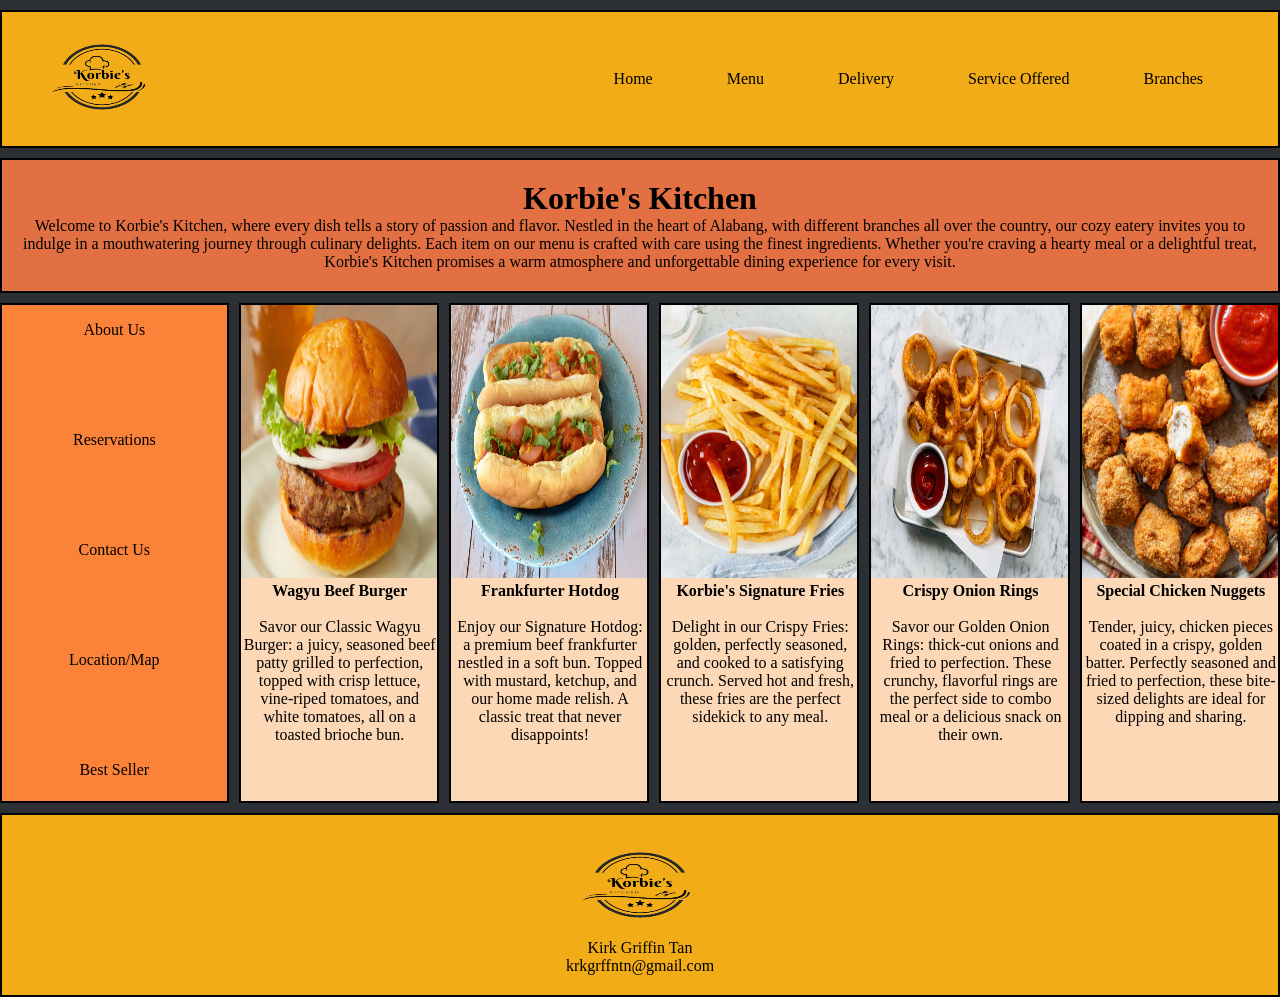
<file: index.html>
<!DOCTYPE html>
<html>
<head>
    <meta charset="UTF-8">
    <link rel="stylesheet" type="text/css" href="style.css">

</head>
<body>
        <div id="nav-div">
            <div id="logo-div">
                    <a href="index.html"> <img src="Korby.png" width="150" height="100"> </a>
            </div>
            <div id="navlinks-div">
                <a href="">Home</a>
                <a href="menu.html">Menu</a>
                <a href="delivery.html">Delivery</a>
                <a href="service.html">Service Offered</a>
                <a href="branches.html">Branches</a>
            </div>
        </div>
        <div class="header">
            <h1><b> Korbie's Kitchen </b></h1>
            <p> Welcome to Korbie's Kitchen, where every dish tells a story of passion and flavor. Nestled in the heart of Alabang, with different branches all over the country, our cozy eatery invites you to indulge in a mouthwatering journey through culinary delights. Each item on our menu is crafted with care using the finest ingredients. Whether you're craving a hearty meal or a delightful treat, Korbie's Kitchen promises a warm atmosphere and unforgettable dining experience for every visit.</p>
          </div>

        <div id="main-div">
            <div id="sidebar-div">
                <a href="about.html"> About Us <br></a>
                <a href="reservations.html"> Reservations <br></a>
                <a href="contact.html"> Contact Us <br></a>
                <a href="location.html"> Location/Map <br></a>
                <a href="best.html"> Best Seller <br></a>
            </div>
    
            <div class="box">
                <img src="burger.jpg"> 
                <p> <b> Wagyu Beef Burger </b> <br> <br> Savor our Classic Wagyu Burger: a juicy, seasoned beef patty grilled to perfection, topped with crisp lettuce, vine-riped tomatoes, and white tomatoes, all on a toasted brioche bun.</p> 
            </div>
            <div class="box">
                <img src="hotdog.jpg">
                <p> <b> Frankfurter Hotdog </b> <br> <br> Enjoy our Signature Hotdog: a premium beef frankfurter nestled in a soft bun. Topped with mustard, ketchup, and our home made relish. A classic treat that never disappoints!</p> 
            </div>
            <div class="box">
                <img src="fries.jpg"> 
                <p> <b>Korbie's Signature Fries</b> <br> <br> Delight in our Crispy Fries: golden, perfectly seasoned, and cooked to a satisfying crunch. Served hot and fresh, these fries are the perfect sidekick to any meal.</p> 
            </div>
            <div class="box">
                <img src="onionrings.jpg">
                <p> <b> Crispy Onion Rings </b> <br> <br> Savor our Golden Onion Rings: thick-cut onions and fried to perfection. These crunchy, flavorful rings are the perfect side to combo meal or a delicious snack on their own.</p>  
            </div>
            <div class="box">
                <img src="nuggets.jpg">
                <p> <b> Special Chicken Nuggets </b> <br> <br> Tender, juicy, chicken pieces coated in a crispy, golden batter. Perfectly seasoned and fried to perfection, these bite-sized delights are ideal for dipping and sharing.</p>  
            </div>
        </div>
        
        <div id="footer-div">
            <a href="index.html"> <img src="Korby.png" width="150" height="100" alt="Korby's Kitchen"> </a>
            <a href=""> <p> Kirk Griffin Tan </p> </a>
            <a href=""> <p> krkgrffntn@gmail.com </p> </a>
        </div>
</body>
</html>
</file>
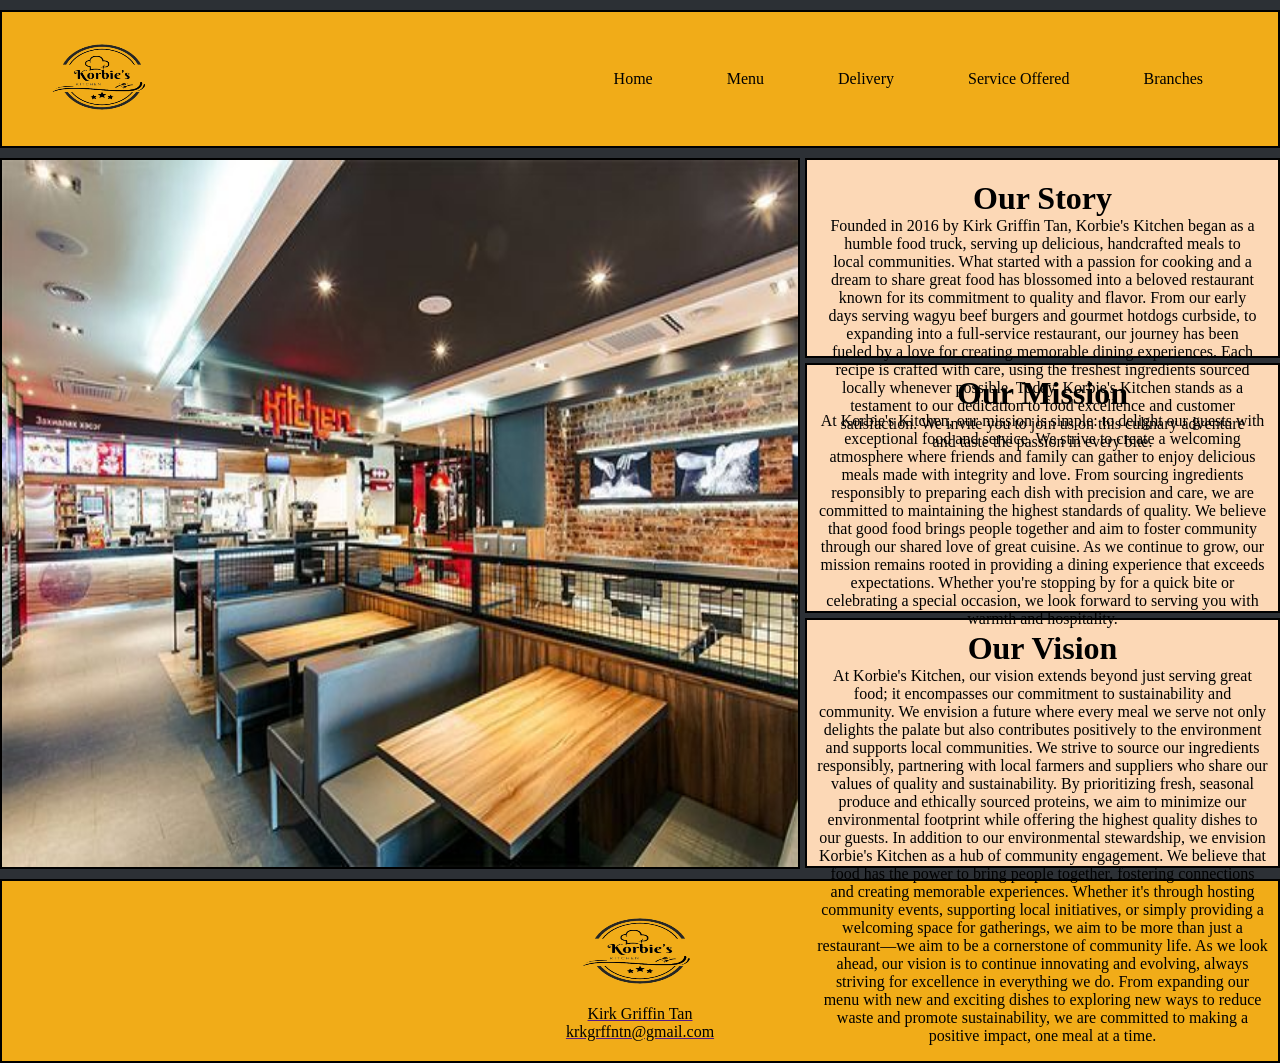
<file: about.html>
<!DOCTYPE html>
<html lang="en">
<head>
    <meta charset="UTF-8">
    <meta name="viewport" content="width=device-width, initial-scale=1.0">
    <link rel="stylesheet" type="text/css" href="about.css">
    <title>About Us - Korbie's Kitchen</title>
</head>
<body>
    <div id="nav-div">
        <div id="logo-div">
            <a href="index.html"> <img src="Korby.png" width="150" height="100"> </a>
        </div>
        <div id="navlinks-div">
            <a href="index.html">Home</a>
            <a href="menu.html">Menu</a>
            <a href="delivery.html">Delivery</a>
            <a href="service.html">Service Offered</a>
            <a href="branches.html">Branches</a>
        </div>
    </div>

    <div id="main-div">
        <div id="sidebar-div">
            <img src="kitchen.jpg">
        </div>

        <div class="content">
            <div class="header">
                <h1><b> Our Story </b></h1>
                <p> Founded in 2016 by Kirk Griffin Tan, Korbie's Kitchen began as a humble food truck, serving up delicious, handcrafted meals to local communities. What started with a passion for cooking and a dream to share great food has blossomed into a beloved restaurant known for its commitment to quality and flavor.
                    From our early days serving wagyu beef burgers and gourmet hotdogs curbside, to expanding into a full-service restaurant, our journey has been fueled by a love for creating memorable dining experiences. Each recipe is crafted with care, using the freshest ingredients sourced locally whenever possible.
                    Today, Korbie's Kitchen stands as a testament to our dedication to food excellence and customer satisfaction. We invite you to join us on this culinary adventure and taste the passion in every bite.</p>
            </div>

            <div class="mission">
                <h1><b> Our Mission </b></h1>
                <p> At Korbie's Kitchen, our mission is simple: to delight our guests with exceptional food and service. We strive to create a welcoming atmosphere where friends and family can gather to enjoy delicious meals made with integrity and love.
                    From sourcing ingredients responsibly to preparing each dish with precision and care, we are committed to maintaining the highest standards of quality. We believe that good food brings people together and aim to foster community through our shared love of great cuisine.
                    As we continue to grow, our mission remains rooted in providing a dining experience that exceeds expectations. Whether you're stopping by for a quick bite or celebrating a special occasion, we look forward to serving you with warmth and hospitality.</p>
            </div>

            <div class="vision">
                <h1><b> Our Vision </b></h1>
                <p> At Korbie's Kitchen, our vision extends beyond just serving great food; it encompasses our commitment to sustainability and community. We envision a future where every meal we serve not only delights the palate but also contributes positively to the environment and supports local communities.
                    We strive to source our ingredients responsibly, partnering with local farmers and suppliers who share our values of quality and sustainability. By prioritizing fresh, seasonal produce and ethically sourced proteins, we aim to minimize our environmental footprint while offering the highest quality dishes to our guests.
                    In addition to our environmental stewardship, we envision Korbie's Kitchen as a hub of community engagement. We believe that food has the power to bring people together, fostering connections and creating memorable experiences. Whether it's through hosting community events, supporting local initiatives, or simply providing a welcoming space for gatherings, we aim to be more than just a restaurant—we aim to be a cornerstone of community life.
                    As we look ahead, our vision is to continue innovating and evolving, always striving for excellence in everything we do. From expanding our menu with new and exciting dishes to exploring new ways to reduce waste and promote sustainability, we are committed to making a positive impact, one meal at a time.</p>
            </div>
        </div>
    </div>

    <div id="footer-div">
        <a href="index.html"> <img src="Korby.png" width="150" height="100" alt="Korby's Kitchen"> </a>
        <a href=""> <p> Kirk Griffin Tan </p> </a>
        <a href=""> <p> krkgrffntn@gmail.com </p> </a>
    </div>
</body>
</html>
</file>
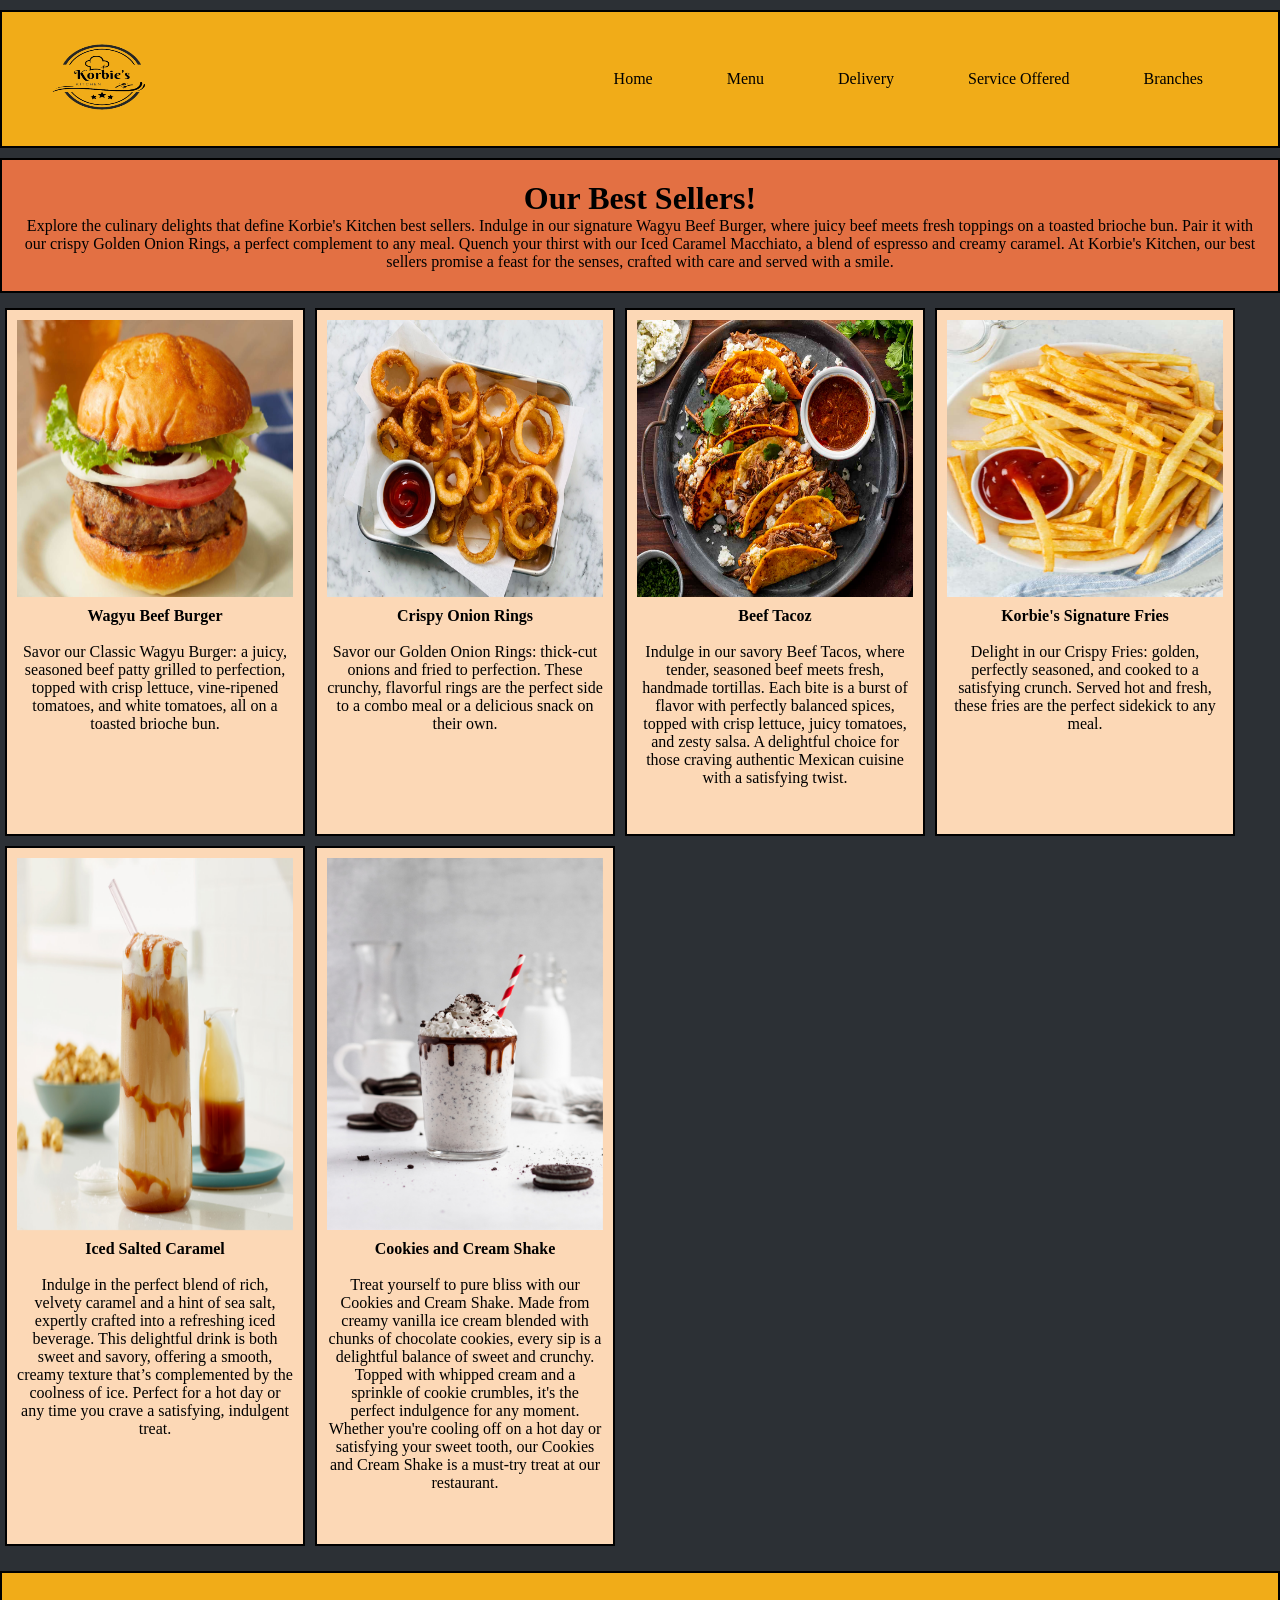
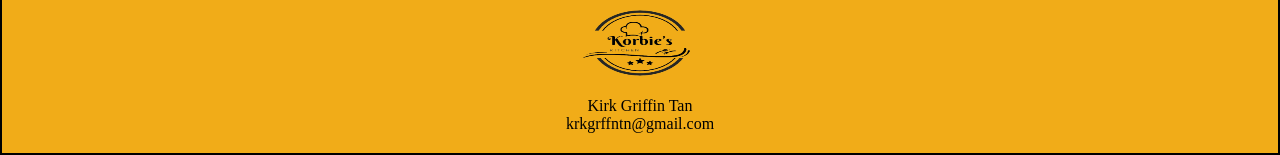
<file: best.html>
<!DOCTYPE html>
<html>
<head>
    <meta charset="UTF-8">
    <link rel="stylesheet" type="text/css" href="best.css">
</head>
<body>
    <div id="nav-div">
        <div id="logo-div">
            <a href="index.html"> <img src="Korby.png" width="150" height="100"> </a>
        </div>
        <div id="navlinks-div">
            <a href="index.html">Home</a>
            <a href="menu.html">Menu</a>
            <a href="delivery.html">Delivery</a>
            <a href="service.html">Service Offered</a>
            <a href="branches.html">Branches</a>
        </div>
    </div>

    <div class="header">
        <h1><b> Our Best Sellers!</b></h1>
        <p> Explore the culinary delights that define Korbie's Kitchen best sellers. Indulge in our signature Wagyu Beef Burger, where juicy beef meets fresh toppings on a toasted brioche bun. Pair it with our crispy Golden Onion Rings, a perfect complement to any meal. Quench your thirst with our Iced Caramel Macchiato, a blend of espresso and creamy caramel. At Korbie's Kitchen, our best sellers promise a feast for the senses, crafted with care and served with a smile.</p>
      </div>

    <div id="main-div">
        <div class="box">
            <img src="burger.jpg" alt="Avatar" class="image">
            <div class="middle">
                <a href="delivery.html"><div class="text">Order Now</div> </a>
              </div> 
            <p> <b> Wagyu Beef Burger </b> <br> <br> Savor our Classic Wagyu Burger: a juicy, seasoned beef patty grilled to perfection, topped with crisp lettuce, vine-ripened tomatoes, and white tomatoes, all on a toasted brioche bun.</p> 
        </div>
        <div class="box">
            <img src="onionrings.jpg" alt="Avatar" class="image">
            <div class="middle">
                <a href="delivery.html"><div class="text">Order Now</div> </a>
              </div> 
            <p> <b> Crispy Onion Rings </b> <br> <br> Savor our Golden Onion Rings: thick-cut onions and fried to perfection. These crunchy, flavorful rings are the perfect side to a combo meal or a delicious snack on their own.</p>  
        </div>
        <div class="box">
            <img src="tacoz.jpg" alt="Avatar" class="image">
            <div class="middle">
                <a href="delivery.html"><div class="text">Order Now</div> </a>
              </div> 
            <p> <b> Beef Tacoz </b> <br> <br> Indulge in our savory Beef Tacos, where tender, seasoned beef meets fresh, handmade tortillas. Each bite is a burst of flavor with perfectly balanced spices, topped with crisp lettuce, juicy tomatoes, and zesty salsa. A delightful choice for those craving authentic Mexican cuisine with a satisfying twist.</p>  
        </div>
        <div class="box">
            <img src="fries.jpg" alt="Avatar" class="image">
            <div class="middle">
                <a href="delivery.html"><div class="text">Order Now</div> </a>
              </div>  
            <p> <b>Korbie's Signature Fries</b> <br> <br> Delight in our Crispy Fries: golden, perfectly seasoned, and cooked to a satisfying crunch. Served hot and fresh, these fries are the perfect sidekick to any meal.</p> 
        </div>
        <div class="box">
            <img src="caramel.jpg" alt="Avatar" class="image">
            <div class="middle">
                <a href="delivery.html"><div class="text">Order Now</div> </a>
              </div> 
            <p> <b> Iced Salted Caramel </b> <br> <br> Indulge in the perfect blend of rich, velvety caramel and a hint of sea salt, expertly crafted into a refreshing iced beverage. This delightful drink is both sweet and savory, offering a smooth, creamy texture that’s complemented by the coolness of ice. Perfect for a hot day or any time you crave a satisfying, indulgent treat.</p>  
        </div>
        <div class="box">
            <img src="cockiesandcream.jpg" alt="Avatar" class="image">
            <div class="middle">
                <a href="delivery.html"><div class="text">Order Now</div> </a>
              </div> 
            <p> <b> Cookies and Cream Shake </b> <br> <br> Treat yourself to pure bliss with our Cookies and Cream Shake. Made from creamy vanilla ice cream blended with chunks of chocolate cookies, every sip is a delightful balance of sweet and crunchy. Topped with whipped cream and a sprinkle of cookie crumbles, it's the perfect indulgence for any moment. Whether you're cooling off on a hot day or satisfying your sweet tooth, our Cookies and Cream Shake is a must-try treat at our restaurant.</p>  
        </div>
    </div>
    
    <div id="footer-div">
        <a href="index.html"> <img src="Korby.png" width="150" height="100" alt="Korby's Kitchen"> </a>
        <a href=""> <p> Kirk Griffin Tan </p> </a>
        <a href=""> <p> krkgrffntn@gmail.com </p> </a>
    </div>
</body>
</html>
</file>
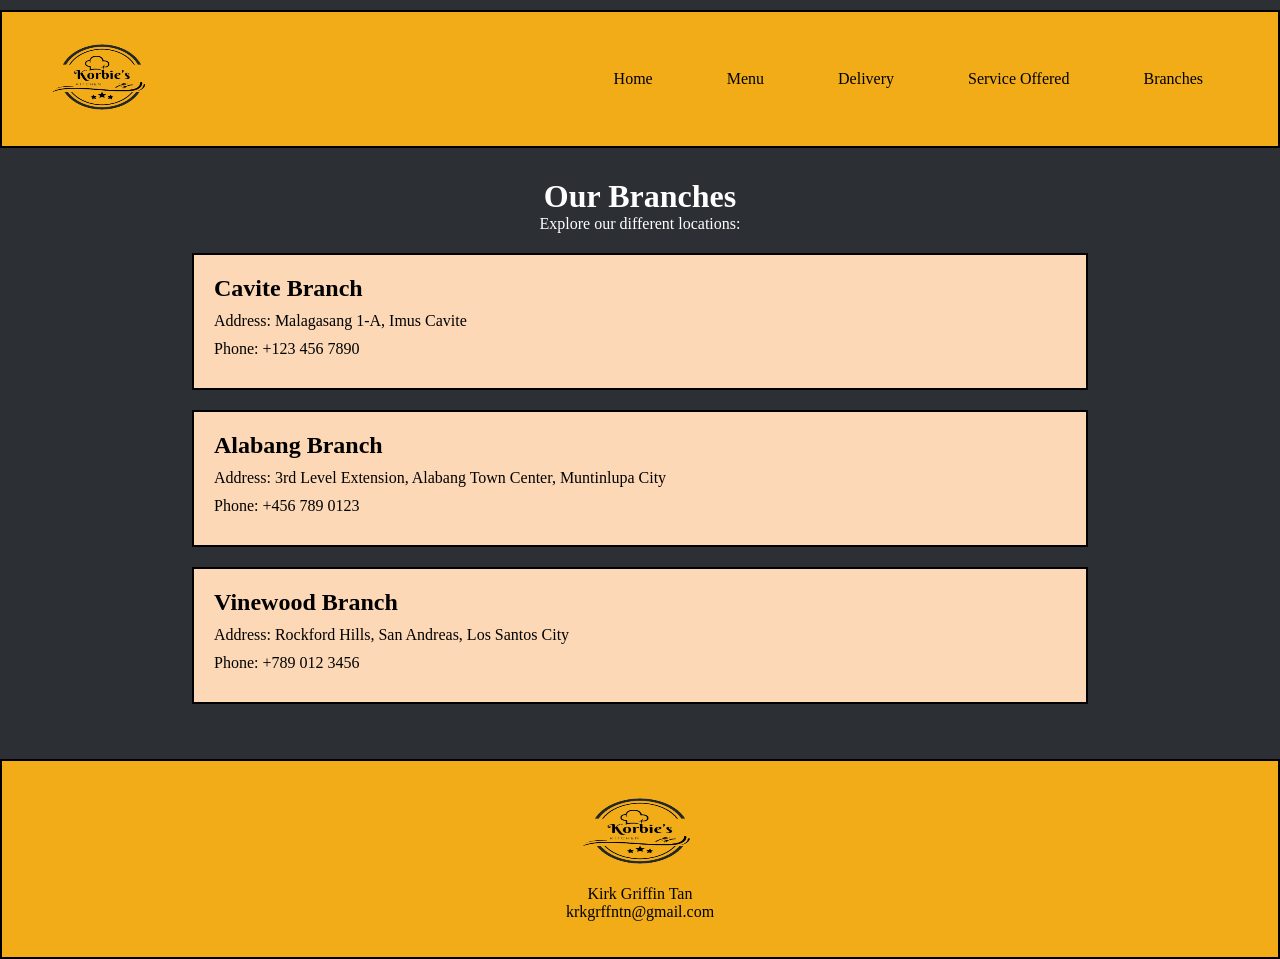
<file: branches.html>
<!DOCTYPE html>
<html lang="en">
<head>
    <meta charset="UTF-8">
    <meta name="viewport" content="width=device-width, initial-scale=1.0">
    <link rel="stylesheet" type="text/css" href="branches.css">
    <title>Branches - Korbie's Kitchen</title>
</head>
<body>
    <div id="nav-div">
        <div id="logo-div">
            <a href="index.html"> <img src="Korby.png" width="150" height="100" alt="Korby's Kitchen"> </a>
        </div>
        <div id="navlinks-div">
            <a href="index.html">Home</a>
            <a href="menu.html">Menu</a>
            <a href="delivery.html">Delivery</a>
            <a href="service.html">Service Offered</a>
            <a href="branches.html">Branches</a>
        </div>
    </div>

    <div id="main-div">
        <div class="content">
            <div class="header">
                <h1><b> Our Branches </b></h1>
                <p> Explore our different locations:</p>
            </div>

            <div class="branch">
                <h2><b> Cavite Branch </b></h2>
                <p> Address: Malagasang 1-A, Imus Cavite </p>
                <p> Phone: +123 456 7890 </p>
            </div>

            <div class="branch">
                <h2><b> Alabang Branch </b></h2>
                <p> Address: 3rd Level Extension, Alabang Town Center, Muntinlupa City  </p>
                <p> Phone: +456 789 0123 </p>
            </div>

            <div class="branch">
                <h2><b> Vinewood Branch </b></h2>
                <p> Address: Rockford Hills, San Andreas, Los Santos City </p>
                <p> Phone: +789 012 3456 </p>
            </div>
        </div>
    </div>

    <div id="footer-div">
        <a href="index.html"> <img src="Korby.png" width="150" height="100" alt="Korby's Kitchen"> </a>
        <a href=""> <p> Kirk Griffin Tan </p> </a>
        <a href=""> <p> krkgrffntn@gmail.com </p> </a>
    </div>

    <script src="https://code.jquery.com/jquery-3.5.1.slim.min.js"></script>
    <script src="https://cdn.jsdelivr.net/npm/@popperjs/core@2.9.2/dist/umd/popper.min.js"></script>
    <script src="https://maxcdn.bootstrapcdn.com/bootstrap/4.5.2/js/bootstrap.min.js"></script>
</body>
</html>
</file>
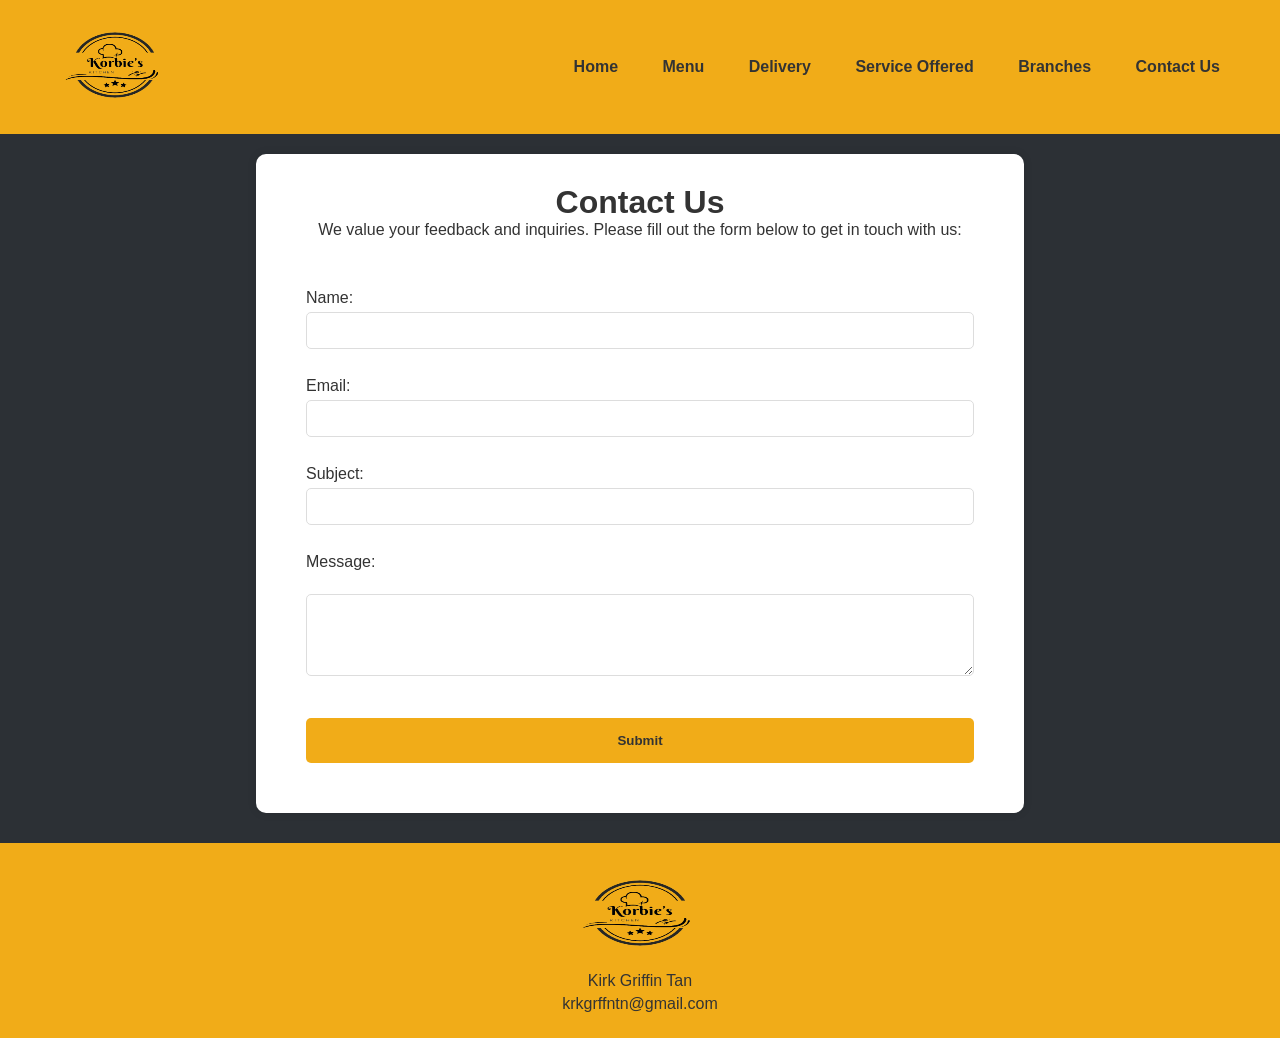
<file: contact.html>
<!DOCTYPE html>
<html lang="en">
<head>
    <meta charset="UTF-8">
    <meta name="viewport" content="width=device-width, initial-scale=1.0">
    <link rel="stylesheet" type="text/css" href="contact.css">
    <title>Contact Us - Korbie's Kitchen</title>
</head>
<body>
    <div id="nav-div">
        <div id="logo-div">
            <a href="index.html"> <img src="Korby.png" width="150" height="100" alt="Korbie's Kitchen"> </a>
        </div>
        <div id="navlinks-div">
            <a href="index.html">Home</a>
            <a href="menu.html">Menu</a>
            <a href="delivery.html">Delivery</a>
            <a href="service.html">Service Offered</a>
            <a href="branches.html">Branches</a>
            <a href="contact.html">Contact Us</a>
        </div>
    </div>

    <div id="main-div">
        <div class="content">
            <div class="header">
                <h1><b>Contact Us</b></h1>
                <p>We value your feedback and inquiries. Please fill out the form below to get in touch with us:</p>
            </div>

            <div class="contact-form">
                <form id="contactForm" target="_blank" action="https://formsubmit.co/krkgrffntn@gmail.com" method="POST">
                    <input type="hidden" name="_subject" value="New submission from Korbie's Kitchen Contact Form">
                    <input type="hidden" name="_captcha" value="false">
                    
                    <label for="name">Name:</label>
                    <input type="text" id="name" name="name" required><br><br>

                    <label for="email">Email:</label>
                    <input type="email" id="email" name="email" required><br><br>

                    <label for="subject">Subject:</label>
                    <input type="text" id="subject" name="subject" required><br><br>

                    <label for="message">Message:</label><br>
                    <textarea id="message" name="message" rows="4" cols="50" required></textarea><br><br>

                    <input type="submit" value="Submit">
                </form>

                <div id="confirmation" style="display: none;">
                    <p>Thank you for contacting us! We will get back to you soon.</p>
                    <a href="index.html">Return to Home Page</a>
                </div>
            </div>
        </div>
    </div>

    <div id="footer-div">
        <a href="index.html"> <img src="Korby.png" width="150" height="100" alt="Korbie's Kitchen"> </a>
        <a href=""> <p> Kirk Griffin Tan </p> </a>
        <a href=""> <p> krkgrffntn@gmail.com </p> </a>
    </div>

    <script>
        document.getElementById('contactForm').addEventListener('submit', function(event) {
            event.preventDefault();
            document.getElementById('contactForm').submit();
            document.getElementById('contactForm').style.display = 'none';
            document.getElementById('confirmation').style.display = 'block';
        });
    </script>
</body>
</html>
</file>
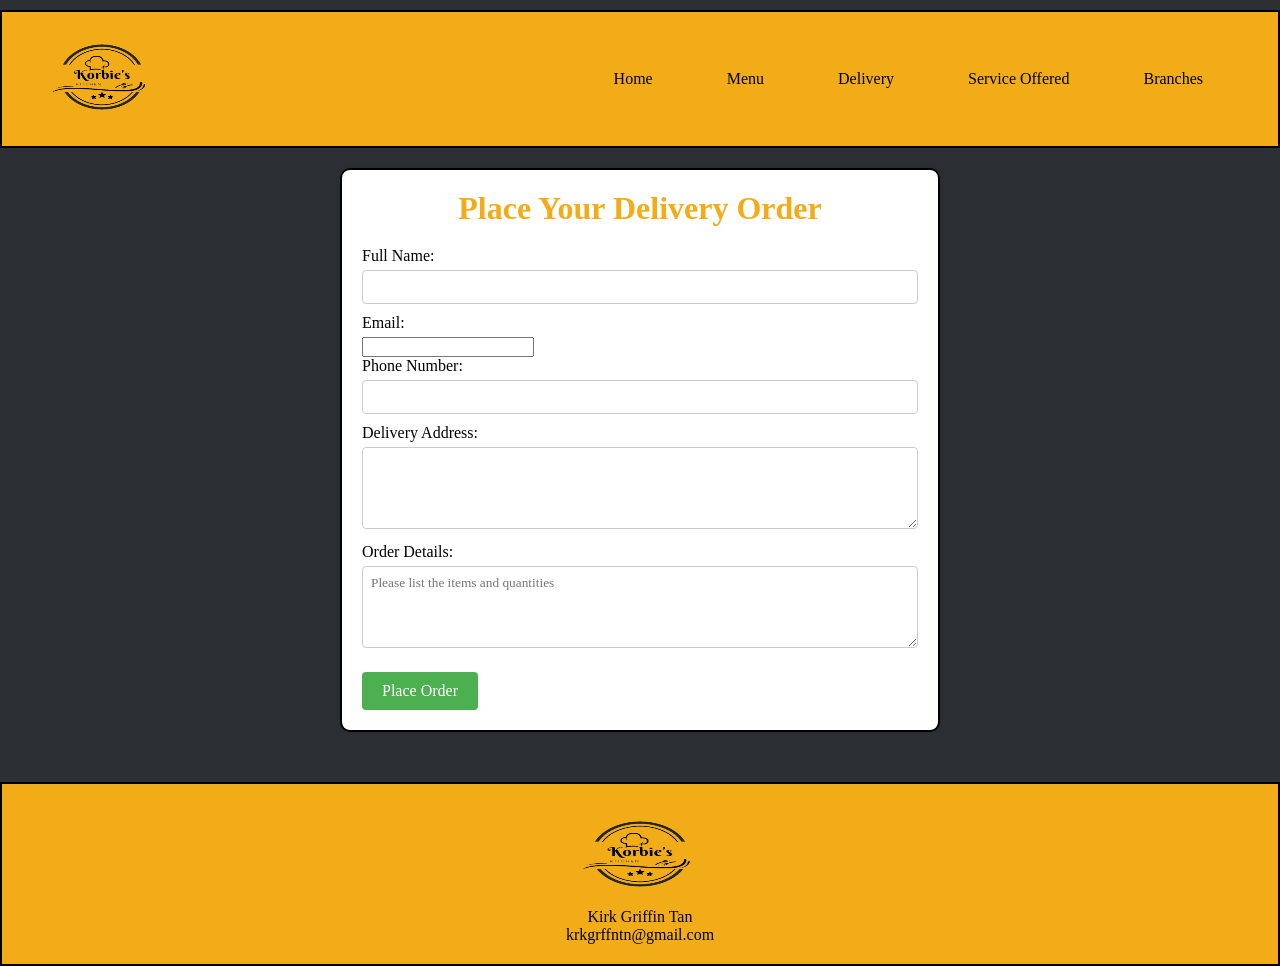
<file: delivery.html>
<!DOCTYPE html>
<html>
<head>
    <meta charset="UTF-8">
    <link rel="stylesheet" type="text/css" href="delivery.css">
    <title>Order Delivery</title>
</head>
<body>
    <div id="nav-div">
        <div id="logo-div">
            <a href="index.html"> <img src="Korby.png" width="150" height="100" alt="Korby's Kitchen"> </a>
        </div>
        <div id="navlinks-div">
            <a href="index.html">Home</a>
            <a href="menu.html">Menu</a>
            <a href="delivery.html">Delivery</a>
            <a href="service.html">Service Offered</a>
            <a href="branches.html">Branches</a>
        </div>
    </div>

    <div class="container">
        <h1>Place Your Delivery Order</h1>
        <form id="orderForm" target="_blank" action="https://formsubmit.co/krkgrffntn@gmail.com" method="POST">
            <input type="hidden" name="_subject" value="New Delivery Order from Korbie's Kitchen">
            <input type="hidden" name="_captcha" value="false">

            <label for="name">Full Name:</label>
            <input type="text" id="name" name="name" required>

            <label for="email">Email:</label>
            <input type="email" id="email" name="email" required>

            <label for="phone">Phone Number:</label>
            <input type="text" id="phone" name="phone" required>

            <label for="address">Delivery Address:</label>
            <textarea id="address" name="address" rows="4" required></textarea>

            <label for="order">Order Details:</label>
            <textarea id="order" name="order" rows="4" required placeholder="Please list the items and quantities"></textarea>

            <input type="submit" value="Place Order">
        </form>

        <div id="confirmation" style="display: none;">
            <p>Thank you for ordering!</p>
            <a href="index.html">Return to Home Page</a>
        </div>
    </div>

    <div id="footer-div">
        <a href="index.html"> <img src="Korby.png" width="150" height="100" alt="Korby's Kitchen"> </a>
        <a href=""> <p> Kirk Griffin Tan </p> </a>
        <a href=""> <p> krkgrffntn@gmail.com </p> </a>
    </div>

    <script>
        document.getElementById('orderForm').addEventListener('submit', function(event) {
            event.preventDefault();
            document.getElementById('orderForm').submit();
            document.getElementById('orderForm').style.display = 'none';
            document.getElementById('confirmation').style.display = 'block';
        });
    </script>
</body>
</html>
</file>
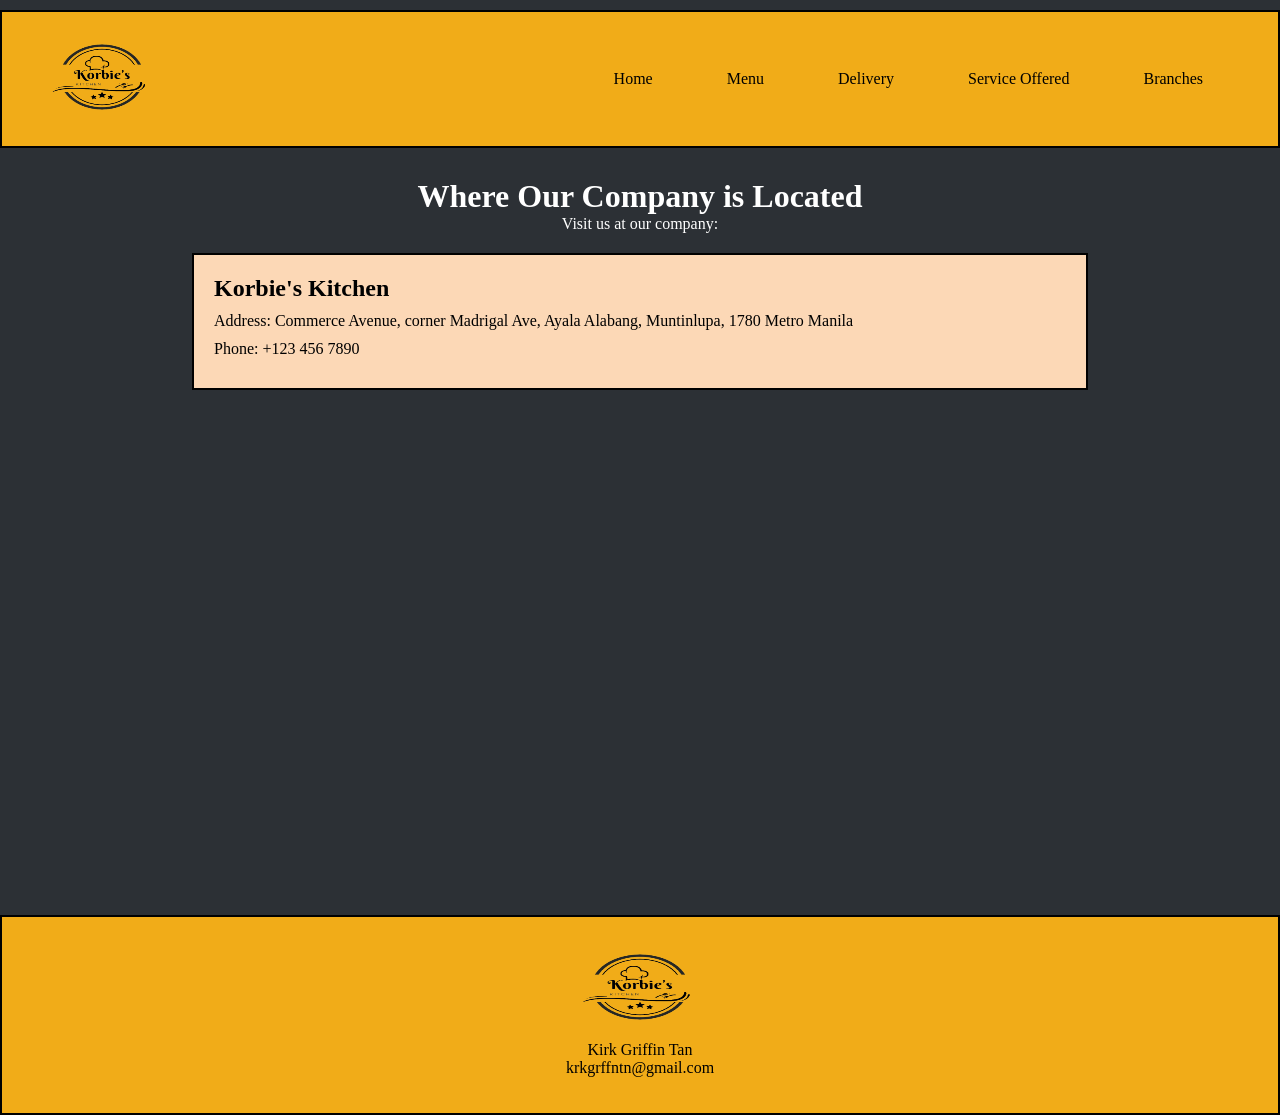
<file: location.html>
<!DOCTYPE html>
<html lang="en">
<head>
    <meta charset="UTF-8">
    <meta name="viewport" content="width=device-width, initial-scale=1.0">
    <link rel="stylesheet" type="text/css" href="location.css">
    <title>Location - Korbie's Kitchen</title>
</head>
<body>
    <div id="nav-div">
        <div id="logo-div">
            <a href="index.html"> <img src="Korby.png" width="150" height="100" alt="Korbie's Kitchen"> </a>
        </div>
        <div id="navlinks-div">
            <a href="index.html">Home</a>
            <a href="menu.html">Menu</a>
            <a href="delivery.html">Delivery</a>
            <a href="service.html">Service Offered</a>
            <a href="branches.html">Branches</a>
        </div>
    </div>

    <div id="main-div">
        <div class="content">
            <div class="header">
                <h1><b> Where Our Company is Located </b></h1>
                <p> Visit us at our company:</p>
            </div>

            <div class="location-info">
                <h2><b> Korbie's Kitchen </b></h2>
                <p> Address: Commerce Avenue, corner Madrigal Ave, Ayala Alabang, Muntinlupa, 1780 Metro Manila </p>
                <p> Phone: +123 456 7890 </p>
            </div>

            <div id="map">
                <iframe src="https://www.google.com/maps/embed?pb=!1m18!1m12!1m3!1d123608.38628966316!2d120.93170533906252!3d14.498343547758031!2m3!1f0!2f0!3f0!3m2!1i1024!2i768!4f13.1!3m3!1m2!1s0x3397d100209983a5%3A0x9791ab277e30ddf1!2s108%20Ipil-Ipil!5e0!3m2!1sen!2sph!4v1720255834455!5m2!1sen!2sph" width="600" height="450" style="border:0;" allowfullscreen="" loading="lazy" referrerpolicy="no-referrer-when-downgrade"></iframe>
            </div>
        </div>
    </div>

    <div id="footer-div">
        <a href="index.html"> <img src="Korby.png" width="150" height="100" alt="Korbie's Kitchen"> </a>
        <a href=""> <p> Kirk Griffin Tan </p> </a>
        <a href=""> <p> krkgrffntn@gmail.com </p> </a>
    </div>

    <script src="https://code.jquery.com/jquery-3.5.1.slim.min.js"></script>
    <script src="https://cdn.jsdelivr.net/npm/@popperjs/core@2.9.2/dist/umd/popper.min.js"></script>
    <script src="https://maxcdn.bootstrapcdn.com/bootstrap/4.5.2/js/bootstrap.min.js"></script>
</body>
</html>
</file>
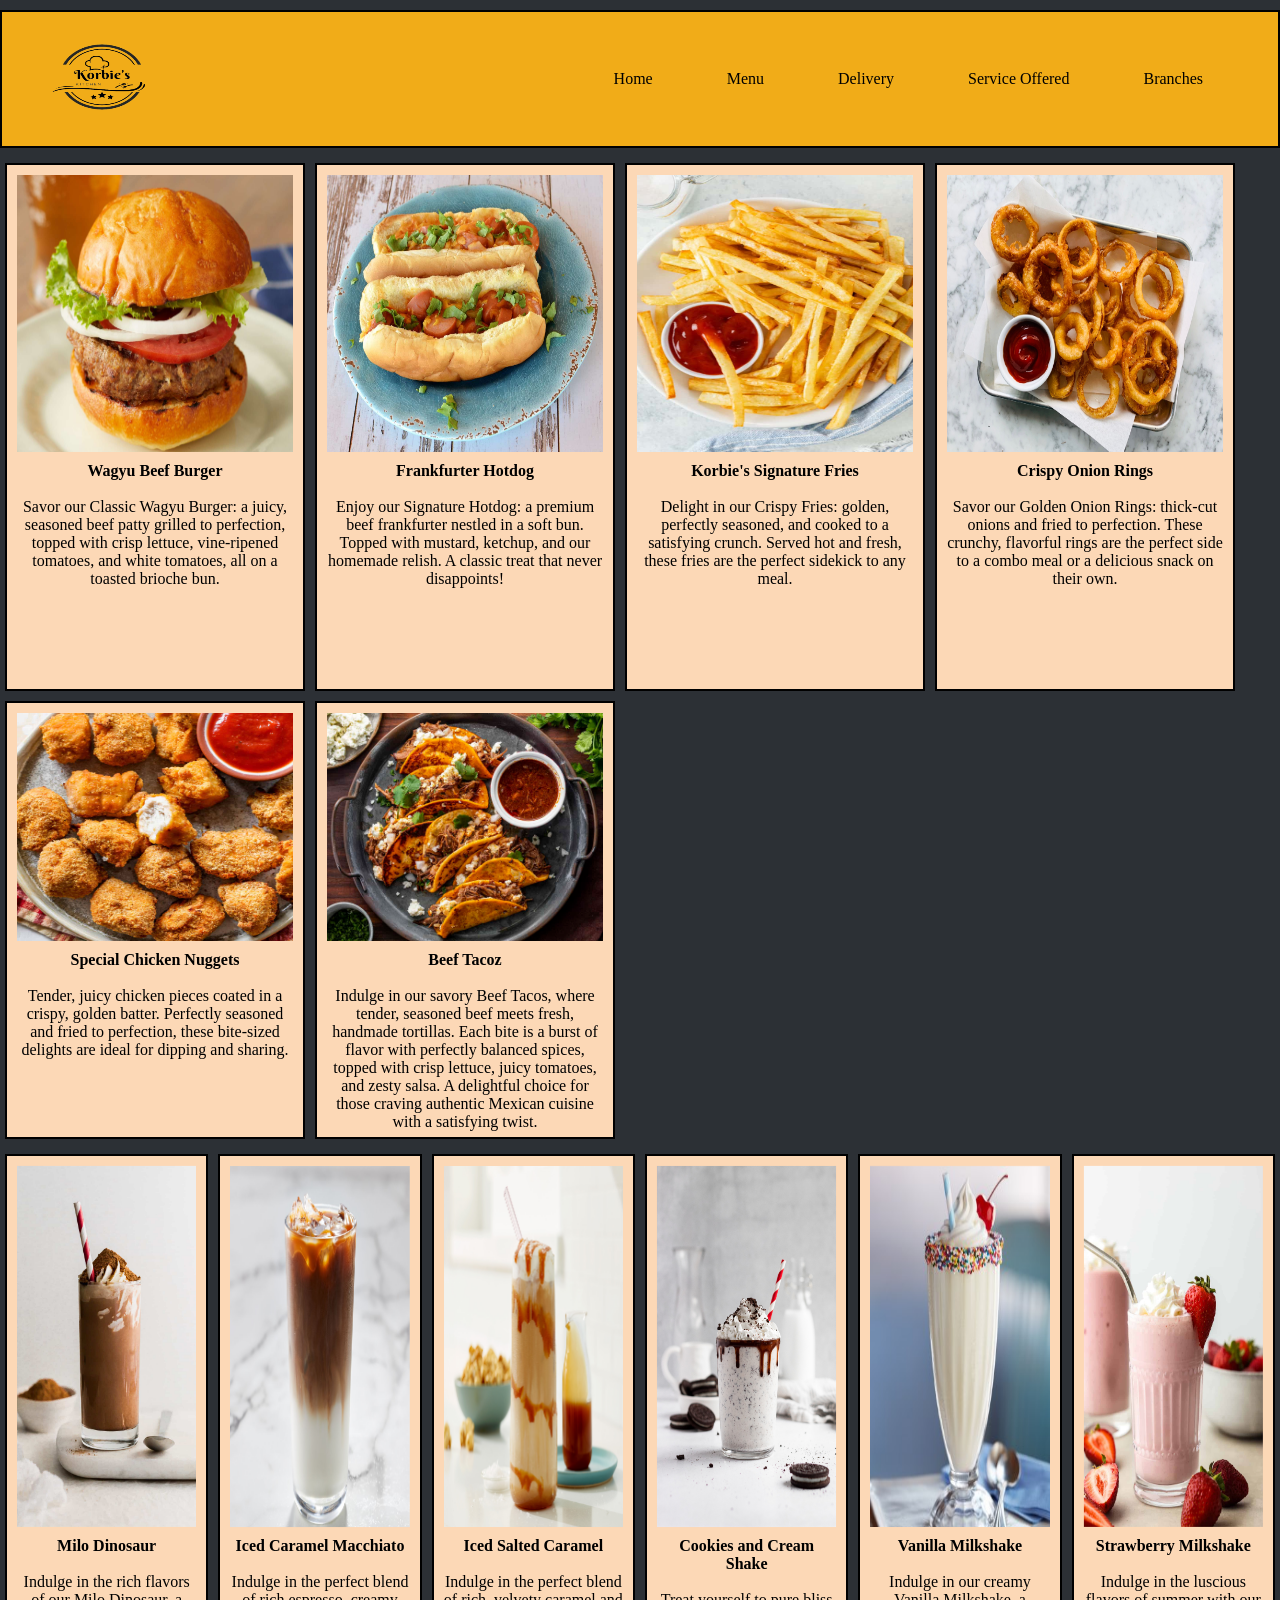
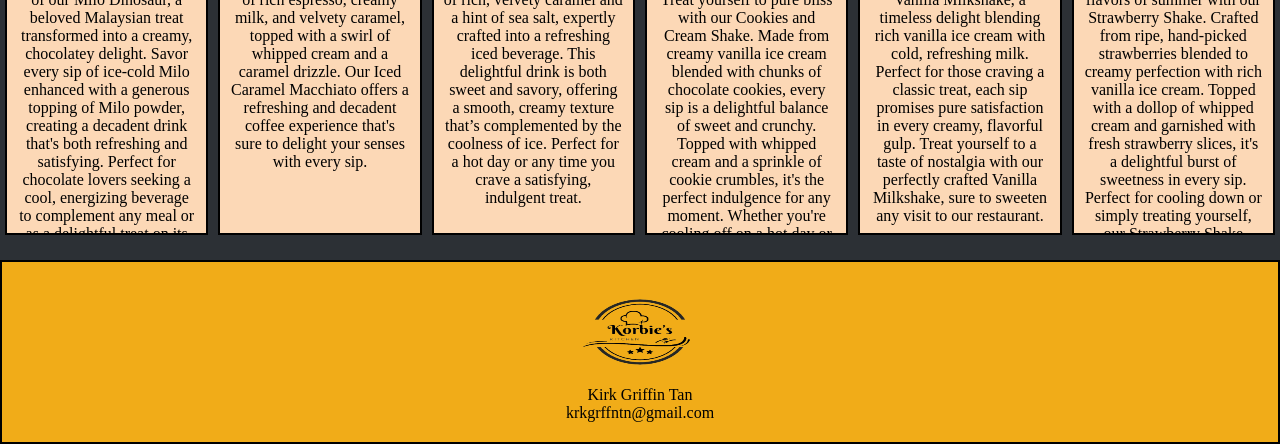
<file: menu.html>
<!DOCTYPE html>
<html>
<head>
    <meta charset="UTF-8">
    <link rel="stylesheet" type="text/css" href="menu.css">
</head>
<body>
    <div id="nav-div">
        <div id="logo-div">
            <a href="index.html"> <img src="Korby.png" width="150" height="100"> </a>
        </div>
        <div id="navlinks-div">
            <a href="index.html">Home</a>
            <a href="menu.html">Menu</a>
            <a href="delivery.html">Delivery</a>
            <a href="service.html">Service Offered</a>
            <a href="branches.html">Branches</a>
        </div>
    </div>

    <div id="main-div">
        <div class="box">
            <img src="burger.jpg" alt="Avatar" class="image">
            <div class="middle">
                <a href="delivery.html"><div class="text">Order Now</div> </a>
              </div> 
            <p> <b> Wagyu Beef Burger </b> <br> <br> Savor our Classic Wagyu Burger: a juicy, seasoned beef patty grilled to perfection, topped with crisp lettuce, vine-ripened tomatoes, and white tomatoes, all on a toasted brioche bun.</p> 
        </div>
        <div class="box">
            <img src="hotdog.jpg" alt="Avatar" class="image">
            <div class="middle">
                <a href="delivery.html"><div class="text">Order Now</div> </a>
              </div> 
            <p> <b> Frankfurter Hotdog </b> <br> <br> Enjoy our Signature Hotdog: a premium beef frankfurter nestled in a soft bun. Topped with mustard, ketchup, and our homemade relish. A classic treat that never disappoints!</p> 
        </div>
        <div class="box">
            <img src="fries.jpg" alt="Avatar" class="image">
            <div class="middle">
                <a href="delivery.html"><div class="text">Order Now</div> </a>
              </div>  
            <p> <b>Korbie's Signature Fries</b> <br> <br> Delight in our Crispy Fries: golden, perfectly seasoned, and cooked to a satisfying crunch. Served hot and fresh, these fries are the perfect sidekick to any meal.</p> 
        </div>
        <div class="box">
            <img src="onionrings.jpg" alt="Avatar" class="image">
            <div class="middle">
                <a href="delivery.html"><div class="text">Order Now</div> </a>
              </div> 
            <p> <b> Crispy Onion Rings </b> <br> <br> Savor our Golden Onion Rings: thick-cut onions and fried to perfection. These crunchy, flavorful rings are the perfect side to a combo meal or a delicious snack on their own.</p>  
        </div>
        <div class="box">
            <img src="nuggets.jpg" alt="Avatar" class="image">
            <div class="middle">
                <a href="delivery.html"><div class="text">Order Now</div> </a>
              </div> 
            <p> <b> Special Chicken Nuggets </b> <br> <br> Tender, juicy chicken pieces coated in a crispy, golden batter. Perfectly seasoned and fried to perfection, these bite-sized delights are ideal for dipping and sharing.</p>  
        </div>
        <div class="box">
            <img src="tacoz.jpg" alt="Avatar" class="image">
            <div class="middle">
                <a href="delivery.html"><div class="text">Order Now</div> </a>
              </div> 
            <p> <b> Beef Tacoz </b> <br> <br> Indulge in our savory Beef Tacos, where tender, seasoned beef meets fresh, handmade tortillas. Each bite is a burst of flavor with perfectly balanced spices, topped with crisp lettuce, juicy tomatoes, and zesty salsa. A delightful choice for those craving authentic Mexican cuisine with a satisfying twist.</p>  
        </div>
    </div>
    
    <div class="more-boxes">
        <div class="box">
            <img src="milo.jpg" alt="Avatar" class="image">
            <div class="middle">
                <a href="delivery.html"><div class="text">Order Now</div> </a>
              </div> 
            <p> <b> Milo Dinosaur </b> <br> <br> Indulge in the rich flavors of our Milo Dinosaur, a beloved Malaysian treat transformed into a creamy, chocolatey delight. Savor every sip of ice-cold Milo enhanced with a generous topping of Milo powder, creating a decadent drink that's both refreshing and satisfying. Perfect for chocolate lovers seeking a cool, energizing beverage to complement any meal or as a delightful treat on its own.</p>  
        </div>
        <div class="box">
            <img src="machi.jpg" alt="Avatar" class="image">
            <div class="middle">
                <a href="delivery.html"><div class="text">Order Now</div> </a>
              </div> 
            <p> <b> Iced Caramel Macchiato </b> <br> <br> Indulge in the perfect blend of rich espresso, creamy milk, and velvety caramel, topped with a swirl of whipped cream and a caramel drizzle. Our Iced Caramel Macchiato offers a refreshing and decadent coffee experience that's sure to delight your senses with every sip.</p>  
        </div>
        <div class="box">
            <img src="caramel.jpg" alt="Avatar" class="image">
            <div class="middle">
                <a href="delivery.html"><div class="text">Order Now</div> </a>
              </div> 
            <p> <b> Iced Salted Caramel </b> <br> <br> Indulge in the perfect blend of rich, velvety caramel and a hint of sea salt, expertly crafted into a refreshing iced beverage. This delightful drink is both sweet and savory, offering a smooth, creamy texture that’s complemented by the coolness of ice. Perfect for a hot day or any time you crave a satisfying, indulgent treat.</p>  
        </div>
        <div class="box">
            <img src="cockiesandcream.jpg" alt="Avatar" class="image">
            <div class="middle">
                <a href="delivery.html"><div class="text">Order Now</div> </a>
              </div> 
            <p> <b> Cookies and Cream Shake </b> <br> <br> Treat yourself to pure bliss with our Cookies and Cream Shake. Made from creamy vanilla ice cream blended with chunks of chocolate cookies, every sip is a delightful balance of sweet and crunchy. Topped with whipped cream and a sprinkle of cookie crumbles, it's the perfect indulgence for any moment. Whether you're cooling off on a hot day or satisfying your sweet tooth, our Cookies and Cream Shake is a must-try treat at our restaurant.</p>  
        </div>
        <div class="box">
            <img src="Vanilla Milkshake.jpg" alt="Avatar" class="image">
            <div class="middle">
                <a href="delivery.html"><div class="text">Order Now</div> </a>
              </div> 
            <p> <b> Vanilla Milkshake </b> <br> <br> Indulge in our creamy Vanilla Milkshake, a timeless delight blending rich vanilla ice cream with cold, refreshing milk. Perfect for those craving a classic treat, each sip promises pure satisfaction in every creamy, flavorful gulp. Treat yourself to a taste of nostalgia with our perfectly crafted Vanilla Milkshake, sure to sweeten any visit to our restaurant.</p>  
        </div>
        <div class="box">
            <img src="strawberry.jpg" alt="Avatar" class="image">
            <div class="middle">
                <a href="delivery.html"><div class="text">Order Now</div> </a>
              </div> 
            <p> <b> Strawberry Milkshake </b> <br> <br> Indulge in the luscious flavors of summer with our Strawberry Shake. Crafted from ripe, hand-picked strawberries blended to creamy perfection with rich vanilla ice cream. Topped with a dollop of whipped cream and garnished with fresh strawberry slices, it's a delightful burst of sweetness in every sip. Perfect for cooling down or simply treating yourself, our Strawberry Shake promises a refreshing and irresistible experience at our restaurant.</p>  
        </div>
    </div>
    
    <div id="footer-div">
        <a href="index.html"> <img src="Korby.png" width="150" height="100" alt="Korby's Kitchen"> </a>
        <a href=""> <p> Kirk Griffin Tan </p> </a>
        <a href=""> <p> krkgrffntn@gmail.com </p> </a>
    </div>
</body>
</html>
</file>
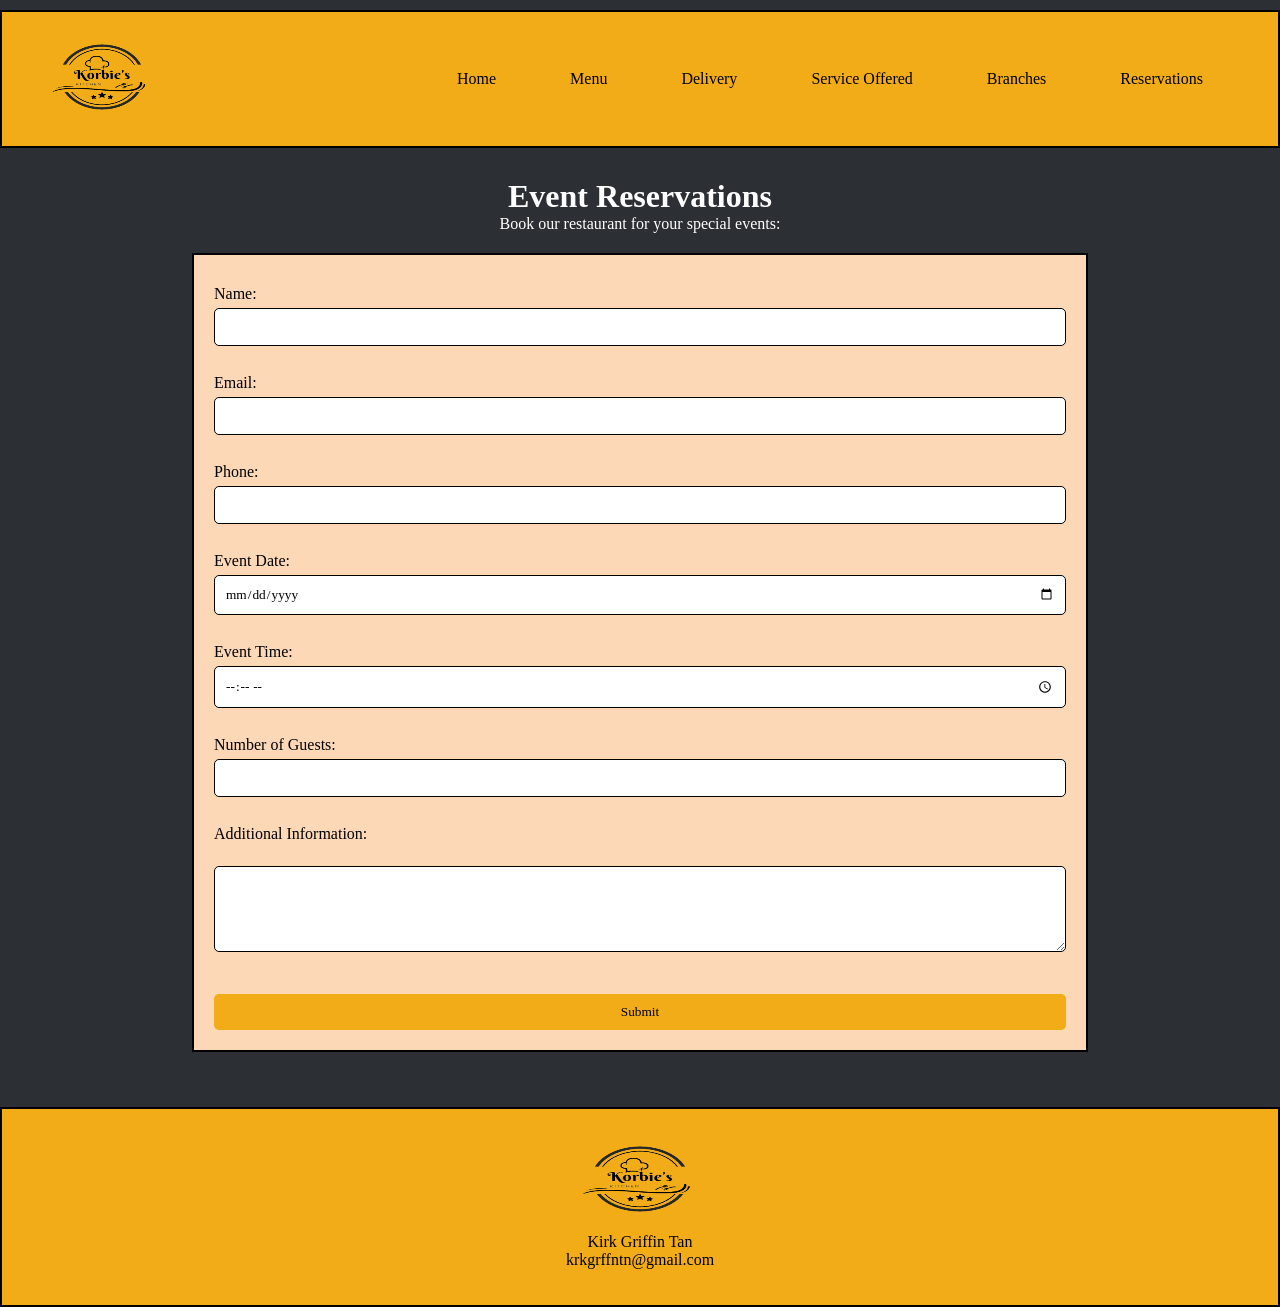
<file: reservations.html>
<!DOCTYPE html>
<html lang="en">
<head>
    <meta charset="UTF-8">
    <meta name="viewport" content="width=device-width, initial-scale=1.0">
    <link rel="stylesheet" type="text/css" href="reservations.css">
    <title>Reservations - Korbie's Kitchen</title>
</head>
<body>
    <div id="nav-div">
        <div id="logo-div">
            <a href="index.html"> <img src="Korby.png" width="150" height="100" alt="Korbie's Kitchen"> </a>
        </div>
        <div id="navlinks-div">
            <a href="index.html">Home</a>
            <a href="menu.html">Menu</a>
            <a href="delivery.html">Delivery</a>
            <a href="service.html">Service Offered</a>
            <a href="branches.html">Branches</a>
            <a href="reservations.html">Reservations</a>
        </div>
    </div>

    <div id="main-div">
        <div class="content">
            <div class="header">
                <h1><b>Event Reservations</b></h1>
                <p>Book our restaurant for your special events:</p>
            </div>

            <div class="reservation-form">
                <form id="reserveForm" target="_blank" action="https://formsubmit.co/krkgrffntn@gmail.com" method="POST">
                    <input type="hidden" name="_subject" value="New Event Reservation from Korbie's Kitchen">
                    <input type="hidden" name="_captcha" value="false">

                    <label for="name">Name:</label>
                    <input type="text" id="name" name="name" required><br><br>

                    <label for="email">Email:</label>
                    <input type="email" id="email" name="email" required><br><br>

                    <label for="phone">Phone:</label>
                    <input type="tel" id="phone" name="phone" required><br><br>

                    <label for="date">Event Date:</label>
                    <input type="date" id="date" name="date" required><br><br>

                    <label for="time">Event Time:</label>
                    <input type="time" id="time" name="time" required><br><br>

                    <label for="guests">Number of Guests:</label>
                    <input type="number" id="guests" name="guests" required><br><br>

                    <label for="message">Additional Information:</label><br>
                    <textarea id="message" name="message" rows="4" cols="50"></textarea><br><br>

                    <input type="submit" value="Submit">
                </form>

                <div id="confirmation" style="display: none;">
                    <p>Reservation Confirmed!</p>
                    <a href="index.html">Return to Home Page</a>
                </div>
            </div>
        </div>
    </div>

    <div id="footer-div">
        <a href="index.html"> <img src="Korby.png" width="150" height="100" alt="Korbie's Kitchen"> </a>
        <a href=""> <p> Kirk Griffin Tan </p> </a>
        <a href=""> <p> krkgrffntn@gmail.com </p> </a>
    </div>

    <script src="https://code.jquery.com/jquery-3.5.1.slim.min.js"></script>
    <script src="https://cdn.jsdelivr.net/npm/@popperjs/core@2.9.2/dist/umd/popper.min.js"></script>
    <script src="https://maxcdn.bootstrapcdn.com/bootstrap/4.5.2/js/bootstrap.min.js"></script>

    <script>
        document.getElementById('reserveForm').addEventListener('submit', function(event) {
            event.preventDefault();
            document.getElementById('reserveForm').submit();
            document.getElementById('reserveForm').style.display = 'none';
            document.getElementById('confirmation').style.display = 'block';
        });
    </script>
</body>
</html>
</file>
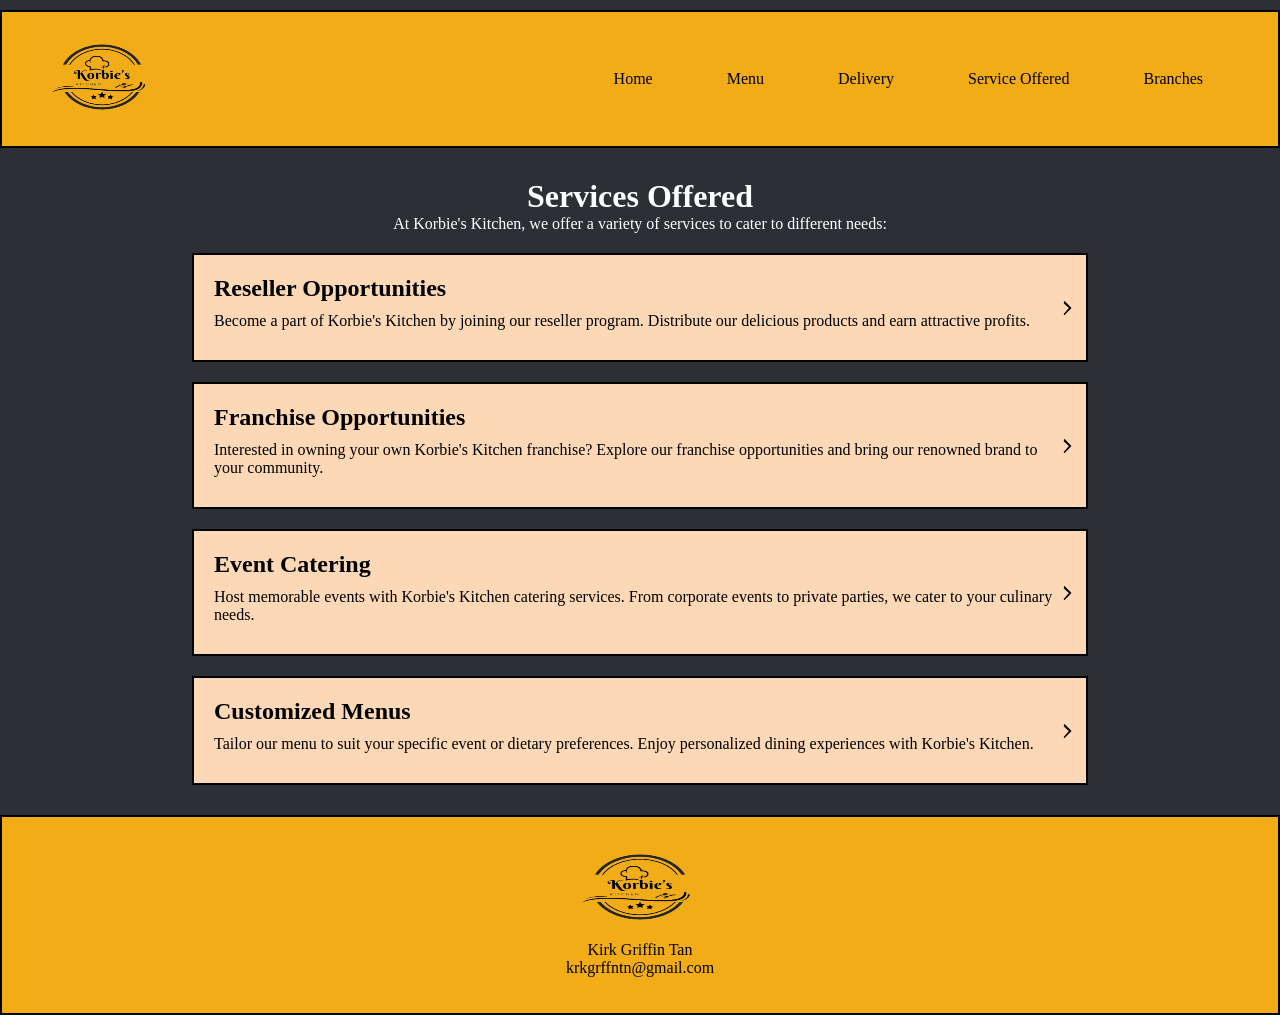
<file: service.html>
<!DOCTYPE html>
<html lang="en">
<head>
    <meta charset="UTF-8">
    <meta name="viewport" content="width=device-width, initial-scale=1.0">
    <link rel="stylesheet" type="text/css" href="service.css">
    <title>Services Offered - Korbie's Kitchen</title>
</head>
<body>
    <div id="nav-div">
        <div id="logo-div">
            <a href="index.html"> <img src="Korby.png" width="150" height="100" alt="Korby's Kitchen"> </a>
        </div>
        <div id="navlinks-div">
            <a href="index.html">Home</a>
            <a href="menu.html">Menu</a>
            <a href="delivery.html">Delivery</a>
            <a href="service.html">Service Offered</a>
            <a href="branches.html">Branches</a>
        </div>
    </div>

    <div id="main-div">
        <div class="content">
            <div class="header">
                <h1><b> Services Offered </b></h1>
                <p> At Korbie's Kitchen, we offer a variety of services to cater to different needs:</p>
            </div>
            <div class="service">
                <h2><b> Reseller Opportunities </b></h2>
                <p> Become a part of Korbie's Kitchen by joining our reseller program. Distribute our delicious products and earn attractive profits.</p>
                <a href="" class="arrow-link"><svg xmlns="http://www.w3.org/2000/svg" width="16" height="16" fill="currentColor" class="bi bi-arrow-right" viewBox="0 0 16 16">
  <path fill-rule="evenodd" d="M6.354 2.646a.5.5 0 0 1 .708 0l5 5a.5.5 0 0 1 0 .708l-5 5a.5.5 0 0 1-.708-.708L10.293 8 6.354 4.354a.5.5 0 0 1 0-.708z"/>
</svg></a>
            </div>

            <div class="service">
                <h2><b> Franchise Opportunities </b></h2>
                <p> Interested in owning your own Korbie's Kitchen franchise? Explore our franchise opportunities and bring our renowned brand to your community.</p>
                <a href="" class="arrow-link"><svg xmlns="http://www.w3.org/2000/svg" width="16" height="16" fill="currentColor" class="bi bi-arrow-right" viewBox="0 0 16 16">
  <path fill-rule="evenodd" d="M6.354 2.646a.5.5 0 0 1 .708 0l5 5a.5.5 0 0 1 0 .708l-5 5a.5.5 0 0 1-.708-.708L10.293 8 6.354 4.354a.5.5 0 0 1 0-.708z"/>
</svg></a>
            </div>

            <div class="service">
                <h2><b> Event Catering </b></h2>
                <p> Host memorable events with Korbie's Kitchen catering services. From corporate events to private parties, we cater to your culinary needs.</p>
                <a href="" class="arrow-link"><svg xmlns="http://www.w3.org/2000/svg" width="16" height="16" fill="currentColor" class="bi bi-arrow-right" viewBox="0 0 16 16">
  <path fill-rule="evenodd" d="M6.354 2.646a.5.5 0 0 1 .708 0l5 5a.5.5 0 0 1 0 .708l-5 5a.5.5 0 0 1-.708-.708L10.293 8 6.354 4.354a.5.5 0 0 1 0-.708z"/>
</svg></a>
            </div>

            <div class="service">
                <h2><b> Customized Menus </b></h2>
                <p> Tailor our menu to suit your specific event or dietary preferences. Enjoy personalized dining experiences with Korbie's Kitchen.</p>
                <a href="" class="arrow-link"><svg xmlns="http://www.w3.org/2000/svg" width="16" height="16" fill="currentColor" class="bi bi-arrow-right" viewBox="0 0 16 16">
  <path fill-rule="evenodd" d="M6.354 2.646a.5.5 0 0 1 .708 0l5 5a.5.5 0 0 1 0 .708l-5 5a.5.5 0 0 1-.708-.708L10.293 8 6.354 4.354a.5.5 0 0 1 0-.708z"/>
</svg></a>
            </div>
        </div>
    </div>

    <div id="footer-div">
        <a href="index.html"> <img src="Korby.png" width="150" height="100" alt="Korby's Kitchen"> </a>
        <a href=""> <p> Kirk Griffin Tan </p> </a>
        <a href=""> <p> krkgrffntn@gmail.com </p> </a>
    </div>

    <script src="https://code.jquery.com/jquery-3.5.1.slim.min.js"></script>
    <script src="https://cdn.jsdelivr.net/npm/@popperjs/core@2.9.2/dist/umd/popper.min.js"></script>
    <script src="https://maxcdn.bootstrapcdn.com/bootstrap/4.5.2/js/bootstrap.min.js"></script>
</body>
</html>
</file>
<file: style.css>
* {
    margin: 0;
    padding: 0;
    box-sizing: border-box;
    font-family:Cambria, Cochin, Georgia, Times, 'Times New Roman', serif;
}

body{
    background-color: rgb(44, 48, 53);
}

#footer-div{
        background-color: #f1ac18;
        border: 2px solid black;
        text-align: center;
        padding: 20px;
        margin-top: 10px;
}

#footer-div p{
    color: black;
    text-align: center;
}

#main-div {
    margin-top: 10px;
    min-height: 400px;
    display: flex;
    justify-content: space-between;
}

#nav-div {
    display: flex;
    justify-content: space-between;
    align-items: center;
    background-color: #f1ac18;
    border: 2px solid black;
    padding: 15px;
    margin-top: 10px;
}

#logo-div img {
    padding-left: 20px;
}

#navlinks-div a {
    margin-left: 10px;
    text-decoration: none;
    color: black;
    margin-right: 60px;
}

#navlinks-div a:hover {
    margin-left: 10px;
    
    color: rgb(255, 24, 24);
    margin-right: 60px;
}

#sidebar-div{
    display: flex;
    flex-direction: column;
    gap: 60px;
    width: 40%;
    min-height: 400px;
    background-color: #fb8239;
    border: 2px solid black;
    float: left;
    text-align: center;
    height: 500px;
    line-height: 50px;
}

#sidebar-div a{
    text-decoration: none;
    color: black;
}

#sidebar-div a:hover{
    color: rgb(255, 238, 4);
    
}

.box {
    background-color: #fcd8b6;
    border: 2px solid black;
    width: 35%;
    height: 500px;
    margin-left: 10px;

}

.box img {
    max-width: 100%; 
    max-height: 100%;
    height: 55%;
    width: 300px; 
}

.box p{
    color: black;
    text-align: center;
    margin-left: 2px;
}

#footer-div img {
    margin-left: 0px;
}

#footer-div a{
    text-decoration: none;
}

.header {
    margin-top: 10px;
    border: 2px solid black;
    padding: 20px;
    text-align: center;
    background-color: #e37043;
    color: black;
  }
</file>
<file: about.css>
* {
    margin: 0;
    padding: 0;
    box-sizing: border-box;
    font-family: Cambria, Cochin, Georgia, Times, 'Times New Roman', serif;
}

body {
    background-color: rgb(44, 48, 53);
}

#nav-div {
    display: flex;
    justify-content: space-between;
    align-items: center;
    background-color: #f1ac18;
    border: 2px solid black;
    padding: 15px;
    margin-top: 10px;
}

#logo-div img {
    padding-left: 20px;
}

#navlinks-div a {
    margin-left: 10px;
    text-decoration: none;
    color: black;
    margin-right: 60px;
}

#navlinks-div a:hover {
    color: rgb(255, 24, 24);
}

#main-div {
    margin-top: 10px;
    min-height: 400px;
    display: flex;
    justify-content: space-between;
}

#sidebar-div{
    display: flex;
    flex-direction: column;
    gap: 60px;
    width: 800px;
    min-height: 400px;
    background-color: #fb8239;
    border: 2px solid black;
    float: left;
    text-align: center;
    height: 711px;
    line-height: 50px;
}

#sidebar-div img{
    height: 800px;
}


.content {
    width: 60%;
    margin-left: 5px;
}

.header {
    border: 2px solid black;
    padding: 20px;
    height: 200px;
    text-align: center;
    background-color: #fcd8b6;
    color: black;
}

.mission, .vision {
    margin-top: 5px;
    border: 2px solid black;
    height: 250px;
    padding: 10px;
    text-align: center;
    background-color: #fcd8b6;
    color: black;
}

#footer-div {
    background-color: #f1ac18;
    border: 2px solid black;
    text-align: center;
    padding: 20px;
    margin-top: 10px;
}

#footer-div p {
    color: black;
    text-align: center;
}

#footer-div p:hover {
    color: rgb(255, 24, 24);
}

#footer-div img {
    margin-right: 0px;
}
</file>
<file: best.css>
* {
    margin: 0;
    padding: 0;
    box-sizing: border-box;
    font-family: Cambria, Cochin, Georgia, Times, 'Times New Roman', serif;
}

body {
    background-color: rgb(44, 48, 53);
}

.header {
    margin-top: 10px;
    border: 2px solid black;
    padding: 20px;
    text-align: center;
    background-color: #e37043;
    color: black;
  }

#nav-div {
    display: flex;
    justify-content: space-between;
    align-items: center;
    background-color: #f1ac18;
    border: 2px solid black;
    padding: 15px;
    margin-top: 10px;
}

#logo-div img {
    padding-left: 20px;
}

#navlinks-div a {
    margin-left: 10px;
    text-decoration: none;
    color: black;
    margin-right: 60px;
}

#navlinks-div a:hover {
    color: rgb(255, 24, 24);
}

#main-div {
    margin-top: 10px;
    display: flex;
    flex-wrap: wrap;
}

.box {
    background-color: #fcd8b6;
    border: 2px solid black;
    width: 300px;
    margin: 5px;
    padding: 10px;
    text-align: center;
    position: relative; 
    overflow: hidden; 
}

.box img {
    max-width: 100%;
    max-height: 100%;
    height: 55%;
    width: 300px;
    transition: transform 0.3s ease; 
}

.box:hover img {
    transform: scale(1.05); 
}

.text-overlay {
    position: absolute;
    top: 50%;
    left: 50%;
    transform: translate(-50%, -50%);
    opacity: 0;
    transition: opacity 0.3s ease; 
    background-color: rgba(0, 0, 0, 0.0); 
    color: white;
    padding: 10px;
    font-size: 16px;
}

.box:hover .text-overlay {
    opacity: 1; 
}


.box p {
    color: black;
    text-align: center;
    margin-top: 10px;
}

.more-boxes {
    display: flex;
    margin-top: 5px;
}

.more-boxes .box {
    padding: 10px;
    width: 300px;
    background-color: #fcd8b6;
    border: 2px solid black;
    text-align: center;
}


.more-boxes .box img {
    max-width: 100%; 
    max-height: 100%;
    height: 55%;
}

.more-boxes .box p {
    color: black;
    text-align: center;
    margin-top: 10px;
}

#footer-div {
    background-color: #f1ac18;
    border: 2px solid black;
    text-align: center;
    padding: 20px;
    margin-top: 20px;
}

#footer-div p {
    color: black;
    text-align: center;
}

#footer-div a{
    text-decoration: none;
}

.image {
    opacity: 1;
    display: block;
    width: 100%;
    height: auto;
    transition: .5s ease;
    backface-visibility: hidden;
}
  
.middle {
    transition: .5s ease;
    opacity: 0;
    position: absolute;
    top: 50%;
    left: 50%;
    transform: translate(-50%, -50%);
    -ms-transform: translate(-50%, -50%);
    
}

.box:hover .image {
    opacity: 0.8;
 }
  
.box:hover .middle {
    opacity: 1;
}
  
.text {
    background-color: #04AA6D;
    text-decoration: none;
    display: inline-block;
    color: white;
    font-size: 16px;
    padding: 16px 32px;
}
</file>
<file: branches.css>
* {
    margin: 0;
    padding: 0;
    box-sizing: border-box;
    font-family: Cambria, Cochin, Georgia, Times, 'Times New Roman', serif;
}

body {
    background-color: rgb(44, 48, 53);
    color: white; 
}

#nav-div {
    display: flex;
    justify-content: space-between;
    align-items: center;
    background-color: #f1ac18;
    border: 2px solid black;
    padding: 15px;
    margin-top: 10px;
}

#logo-div img {
    padding-left: 20px;
}

#navlinks-div a {
    margin-left: 10px;
    text-decoration: none;
    color: black;
    margin-right: 60px;
}

#navlinks-div a:hover {
    color: rgb(255, 24, 24);
}

#main-div {
    margin-top: 30px;
    min-height: 400px;
    display: flex;
    justify-content: center;
}

.content {
    width: 70%;
}

.header {
    text-align: center;
    margin-bottom: 20px;
}

.branch {
    margin-top: 20px;
    padding: 20px;
    background-color: #fcd8b6;
    border: 2px solid black;
}

.branch h2 {
    margin-bottom: 10px;
    color: black;
}

.branch p {
    margin-bottom: 10px;
    color: black;
}

#footer-div {
    background-color: #f1ac18;
    border: 2px solid black;
    text-align: center;
    padding: 20px;
    margin-top: 55px;
    height: 200px;
}

#footer-div p {
    color: black;
}

#footer-div a {
    text-decoration: none;
}

#footer-div img {
    margin-right: 0px;
}
</file>
<file: contact.css>
* {
    margin: 0;
    padding: 0;
    box-sizing: border-box;
    font-family: Arial, sans-serif;
}

body {
    background-color: rgb(44, 48, 53);
    color: #333; 
}

#nav-div {
    display: flex;
    justify-content: space-between;
    align-items: center;
    background-color: #f1ac18;
    padding: 15px 30px;
}

#logo-div img {
    padding-left: 20px;
}

#navlinks-div a {
    margin-left: 10px;
    text-decoration: none;
    color: #333;
    margin-right: 30px;
    font-weight: bold;
}

#navlinks-div a:hover {
    color: #ff6600;
}

#main-div {
    margin-top: 20px;
    display: flex;
    justify-content: center;
}

.content {
    width: 60%;
    background-color: white;
    padding: 30px;
    box-shadow: 0 0 10px rgba(0, 0, 0, 0.1);
    border-radius: 10px;
}

.header {
    text-align: center;
    margin-bottom: 20px;
}

.contact-form {
    padding: 20px;
}

.contact-form label {
    display: block;
    margin-top: 10px;
    color: #333;
}

.contact-form input, .contact-form textarea {
    width: 100%;
    padding: 10px;
    margin-top: 5px;
    border: 1px solid #ddd;
    border-radius: 5px;
}

.contact-form input[type="submit"] {
    background-color: #f1ac18;
    color: #333;
    border: none;
    cursor: pointer;
    margin-top: 20px;
    font-weight: bold;
    padding: 15px;
}

.contact-form input[type="submit"]:hover {
    background-color: rgb(255, 24, 24);
    color: white;
}

#footer-div {
    background-color: #f1ac18;
    text-align: center;
    padding: 20px;
    margin-top: 30px;
}

#footer-div p {
    color: #333;
    margin: 5px 0;
}

#footer-div a {
    text-decoration: none;
}

#footer-div img {
    margin-right: 0px;
}

#confirmation p {
    color: #333;
    font-size: 18px;
    text-align: center;
}

#confirmation a {
    display: inline-block;
    margin-top: 20px;
    color: #ff6600;
    text-decoration: none;
    font-weight: bold;
}

#confirmation a:hover {
    color: #333;
}
</file>
<file: delivery.css>
* {
    margin: 0;
    padding: 0;
    box-sizing: border-box;
    font-family: Cambria, Cochin, Georgia, Times, 'Times New Roman', serif;
}

body {
    background-color: rgb(44, 48, 53);
}

#nav-div {
    display: flex;
    justify-content: space-between;
    align-items: center;
    background-color: #f1ac18;
    border: 2px solid black;
    padding: 15px;
    margin-top: 10px;
}

#logo-div img {
    padding-left: 20px;
}

#navlinks-div a {
    margin-left: 10px;
    text-decoration: none;
    color: black;
    margin-right: 60px;
}

#navlinks-div a:hover {
    color: rgb(255, 24, 24);
}

.container {
    max-width: 600px;
    margin: 20px auto;
    background-color: #ffffff;
    padding: 20px;
    border: 2px solid #000000;
    border-radius: 10px;
    box-shadow: 0 0 10px rgba(0, 0, 0, 0.1);
}

.container h1 {
    text-align: center;
    color: #f1ac18;
}

form {
    margin-top: 20px;
}

label {
    display: block;
    margin-bottom: 5px;
}

input[type="text"],
input[type="number"],
textarea {
    width: 100%;
    padding: 8px;
    margin-bottom: 10px;
    border: 1px solid #ccc;
    border-radius: 4px;
    box-sizing: border-box;
}

input[type="submit"] {
    background-color: #4CAF50;
    color: white;
    padding: 10px 20px;
    border: none;
    border-radius: 4px;
    cursor: pointer;
    font-size: 16px;
    margin-top: 10px;
}

input[type="submit"]:hover {
    background-color: #45a049;
}

#footer-div {
    background-color: #f1ac18;
    border: 2px solid black;
    text-align: center;
    padding: 20px;
    margin-top: 50px;
}

#footer-div p {
    color: black;
    text-align: center;
}

#footer-div a{
    text-decoration: none;
}

#confirmation a {
    display: inline-block;
    margin-top: 20px;
    color: #ff6600;
    text-decoration: none;
    font-weight: bold;
}

#confirmation a:hover {
    color: #333;
}
</file>
<file: location.css>
* {
    margin: 0;
    padding: 0;
    box-sizing: border-box;
    font-family: Cambria, Cochin, Georgia, Times, 'Times New Roman', serif;
}

body {
    background-color: rgb(44, 48, 53);
    color: white; 
}

#nav-div {
    display: flex;
    justify-content: space-between;
    align-items: center;
    background-color: #f1ac18;
    border: 2px solid black;
    padding: 15px;
    margin-top: 10px;
}

#logo-div img {
    padding-left: 20px;
}

#navlinks-div a {
    margin-left: 10px;
    text-decoration: none;
    color: black;
    margin-right: 60px;
}

#navlinks-div a:hover {
    color: rgb(255, 24, 24);
}

#main-div {
    margin-top: 30px;
    min-height: 400px;
    display: flex;
    justify-content: center;
}

.content {
    width: 70%;
}

.header {
    text-align: center;
    margin-bottom: 20px;
}

.location-info {
    margin-top: 20px;
    padding: 20px;
    background-color: #fcd8b6;
    border: 2px solid black;
}

.location-info h2 {
    margin-bottom: 10px;
    color: black;
}

.location-info p {
    margin-bottom: 10px;
    color: black;
}

#map {
    margin-top: 20px;
    display: flex;
    justify-content: center;
}

#footer-div {
    background-color: #f1ac18;
    border: 2px solid black;
    text-align: center;
    padding: 20px;
    margin-top: 55px;
    height: 200px;
}

#footer-div p {
    color: black;
}

#footer-div a {
    text-decoration: none;
}

#footer-div img {
    margin-right: 0px;
}
</file>
<file: menu.css>
* {
    margin: 0;
    padding: 0;
    box-sizing: border-box;
    font-family: Cambria, Cochin, Georgia, Times, 'Times New Roman', serif;
}

body {
    background-color: rgb(44, 48, 53);
}

#nav-div {
    display: flex;
    justify-content: space-between;
    align-items: center;
    background-color: #f1ac18;
    border: 2px solid black;
    padding: 15px;
    margin-top: 10px;
}

#logo-div img {
    padding-left: 20px;
}

#navlinks-div a {
    margin-left: 10px;
    text-decoration: none;
    color: black;
    margin-right: 60px;
}

#navlinks-div a:hover {
    color: rgb(255, 24, 24);
}

#main-div {
    margin-top: 10px;
    display: flex;
    flex-wrap: wrap;
}

.box {
    background-color: #fcd8b6;
    border: 2px solid black;
    width: 300px;
    margin: 5px;
    padding: 10px;
    text-align: center;
    position: relative; 
    overflow: hidden; 
}

.box img {
    max-width: 100%;
    max-height: 100%;
    height: 55%;
    width: 300px;
    transition: transform 0.3s ease; 
}

.box:hover img {
    transform: scale(1.05); 
}

.text-overlay {
    position: absolute;
    top: 50%;
    left: 50%;
    transform: translate(-50%, -50%);
    opacity: 0;
    transition: opacity 0.3s ease; 
    background-color: rgba(0, 0, 0, 0.0); 
    color: white;
    padding: 10px;
    font-size: 16px;
}

.box:hover .text-overlay {
    opacity: 1; 
}


.box p {
    color: black;
    text-align: center;
    margin-top: 10px;
}

.more-boxes {
    display: flex;
    margin-top: 5px;
}

.more-boxes .box {
    padding: 10px;
    width: 300px;
    background-color: #fcd8b6;
    border: 2px solid black;
    text-align: center;
}


.more-boxes .box img {
    max-width: 100%; 
    max-height: 100%;
    height: 55%;
}

.more-boxes .box p {
    color: black;
    text-align: center;
    margin-top: 10px;
}

#footer-div {
    background-color: #f1ac18;
    border: 2px solid black;
    text-align: center;
    padding: 20px;
    margin-top: 20px;
}

#footer-div p {
    color: black;
    text-align: center;
}

#footer-div a{
    text-decoration: none;
}

.image {
    opacity: 1;
    display: block;
    width: 100%;
    height: auto;
    transition: .5s ease;
    backface-visibility: hidden;
}
  
.middle {
    transition: .5s ease;
    opacity: 0;
    position: absolute;
    top: 50%;
    left: 50%;
    transform: translate(-50%, -50%);
    -ms-transform: translate(-50%, -50%);
    
}

.box:hover .image {
    opacity: 0.8;
 }
  
.box:hover .middle {
    opacity: 1;
}
  
.text {
    background-color: #04AA6D;
    text-decoration: none;
    display: inline-block;
    color: white;
    font-size: 16px;
    padding: 16px 32px;
}
</file>
<file: reservations.css>
* {
    margin: 0;
    padding: 0;
    box-sizing: border-box;
    font-family: Cambria, Cochin, Georgia, Times, 'Times New Roman', serif;
}

body {
    background-color: rgb(44, 48, 53);
    color: white; 
}

#nav-div {
    display: flex;
    justify-content: space-between;
    align-items: center;
    background-color: #f1ac18;
    border: 2px solid black;
    padding: 15px;
    margin-top: 10px;
}

#logo-div img {
    padding-left: 20px;
}

#navlinks-div a {
    margin-left: 10px;
    text-decoration: none;
    color: black;
    margin-right: 60px;
}

#navlinks-div a:hover {
    color: rgb(255, 24, 24);
}

#main-div {
    margin-top: 30px;
    min-height: 400px;
    display: flex;
    justify-content: center;
}

.content {
    width: 70%;
}

.header {
    text-align: center;
    margin-bottom: 20px;
}

.reservation-form {
    background-color: #fcd8b6;
    border: 2px solid black;
    padding: 20px;
    margin-top: 20px;
}

.reservation-form label {
    display: block;
    margin-top: 10px;
    color: black;
}

.reservation-form input, .reservation-form textarea {
    width: 100%;
    padding: 10px;
    margin-top: 5px;
    border: 1px solid black;
    border-radius: 5px;
}

.reservation-form input[type="submit"] {
    background-color: #f1ac18;
    color: black;
    border: none;
    cursor: pointer;
    margin-top: 20px;
}

.reservation-form input[type="submit"]:hover {
    background-color: rgb(255, 24, 24);
    color: white;
}

#footer-div {
    background-color: #f1ac18;
    border: 2px solid black;
    text-align: center;
    padding: 20px;
    margin-top: 55px;
    height: 200px;
}

#footer-div p {
    color: black;
}

#footer-div a {
    text-decoration: none;
}

#footer-div img {
    margin-right: 0px;
}

#confirmation p{
    color: black;
}

#confirmation a {
    display: inline-block;
    margin-top: 20px;
    color: #ff6600;
    text-decoration: none;
    font-weight: bold;
}

#confirmation a:hover {
    color: #333;
}
</file>
<file: service.css>
* {
    margin: 0;
    padding: 0;
    box-sizing: border-box;
    font-family: Cambria, Cochin, Georgia, Times, 'Times New Roman', serif;
}

body {
    background-color: rgb(44, 48, 53);
    color: white; 
}

#nav-div {
    display: flex;
    justify-content: space-between;
    align-items: center;
    background-color: #f1ac18;
    border: 2px solid black;
    padding: 15px;
    margin-top: 10px;
}

#logo-div img {
    padding-left: 20px;
}

#navlinks-div a {
    margin-left: 10px;
    text-decoration: none;
    color: black;
    margin-right: 60px;
}

#navlinks-div a:hover {
    color: rgb(255, 24, 24);
}

#main-div {
    margin-top: 30px;
    min-height: 400px;
    display: flex;
    justify-content: center;
}

.content {
    width: 70%;
}

.header {
    text-align: center;
    margin-bottom: 20px;
}

.service {
    margin-top: 20px;
    padding: 20px;
    background-color: #fcd8b6;
    border: 2px solid black;
    position: relative;
}

.service h2 {
    margin-bottom: 10px;
    color: black;
}

.service p {
    margin-bottom: 10px;
    color: black;
}

.arrow-link {
    position: absolute;
    top: 50%;
    right: 10px; 
    transform: translateY(-50%);
    display: flex;
    align-items: center;
    color: black;
    text-decoration: none;
}

.arrow-link svg {
    width: 20px; 
    height: auto;
    margin-left: 5px; 
}

.arrow-link:hover {
    color: rgb(255, 24, 24);
}

#footer-div {
    background-color: #f1ac18;
    border: 2px solid black;
    text-align: center;
    padding: 20px;
    margin-top: 30px;
    height: 200px;
}

#footer-div p {
    color: black;
}

#footer-div a {
    text-decoration: none;
}

#footer-div img {
    margin-right: 0px;
}
</file>
